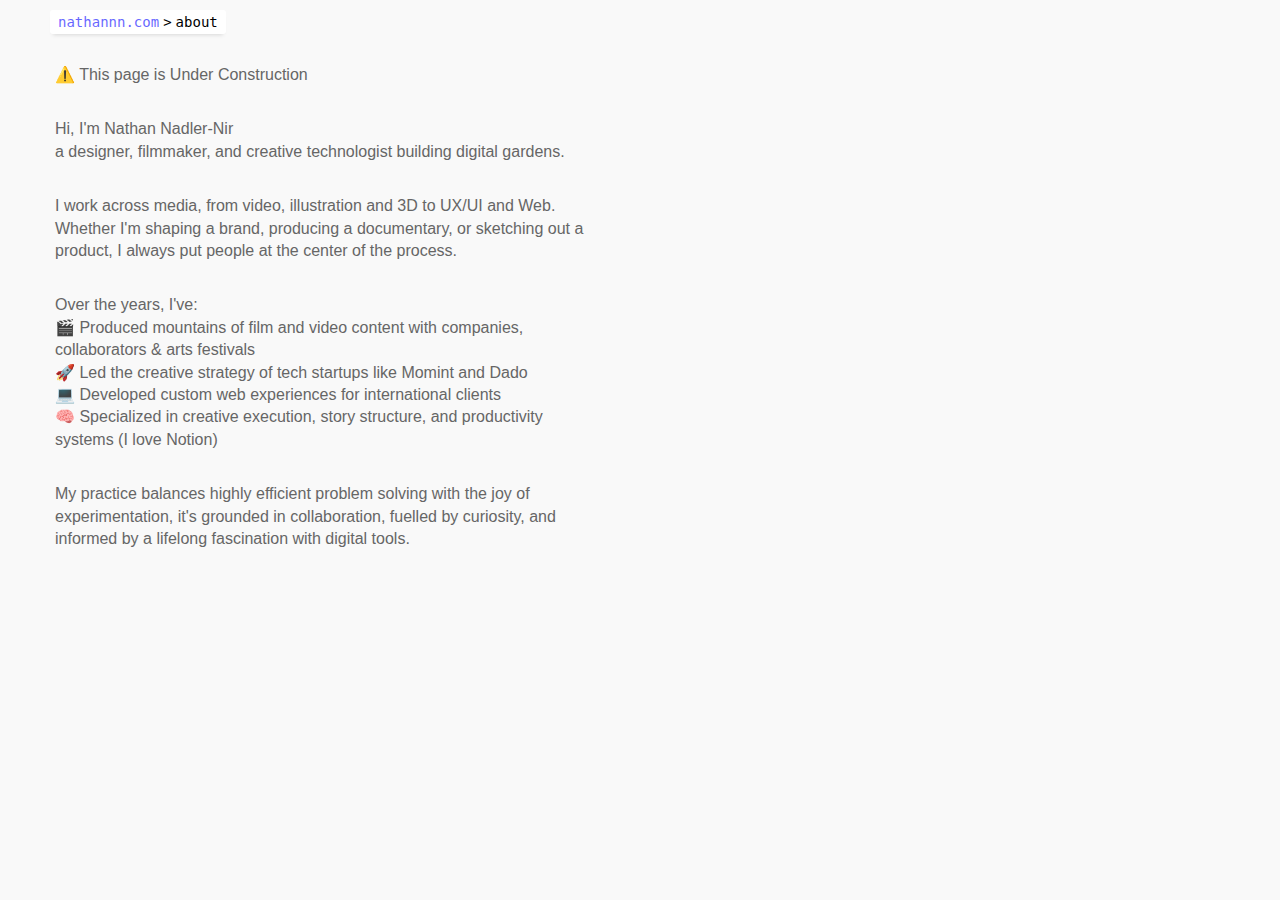
<file: about/index.html>
<!DOCTYPE html>
<html lang="en">
  <head>
    <link rel="icon" href="/assets/icons/question-mark.gif" type="image/x-icon">
    <meta charset="UTF-8" />
    <meta name="viewport" content="width=device-width, initial-scale=1.0" />
    <title>About Nathan</title>
    <link rel="stylesheet" href="/styles.css">
  </head>
  <body class="about">

  <a href="/" class="breadcrumb-link-block">
      <div class="breadcrumb-link-text">nathannn.com</div>
      <div class="breadcrumb-link-arrow">></div>
      <div class="breadcrumb-link-description">about</div>
    </a>

<div class="about-p">
<p>⚠️ This page is Under Construction
<p>Hi, I'm Nathan Nadler-Nir
<br>a designer, filmmaker, and creative technologist building digital gardens.</p>
<p>I work across media, from video, illustration and 3D to UX/UI and Web. Whether I'm shaping a brand, producing a documentary, or sketching out a product, I always put people at the center of the process.</p>
<p>Over the years, I've:
<br>🎬 Produced mountains of film and video content with companies, collaborators & arts festivals
<br>🚀 Led the creative strategy of tech startups like Momint and Dado  
<br>💻 Developed custom web experiences for international clients
<br>🧠 Specialized in creative execution, story structure, and productivity systems (I love Notion)</p>
<p>My practice balances highly efficient problem solving with the joy of experimentation, it's grounded in collaboration, fuelled by curiosity, and informed by a lifelong fascination with digital tools.</p>
</div>
  </body>
</html>
</file>
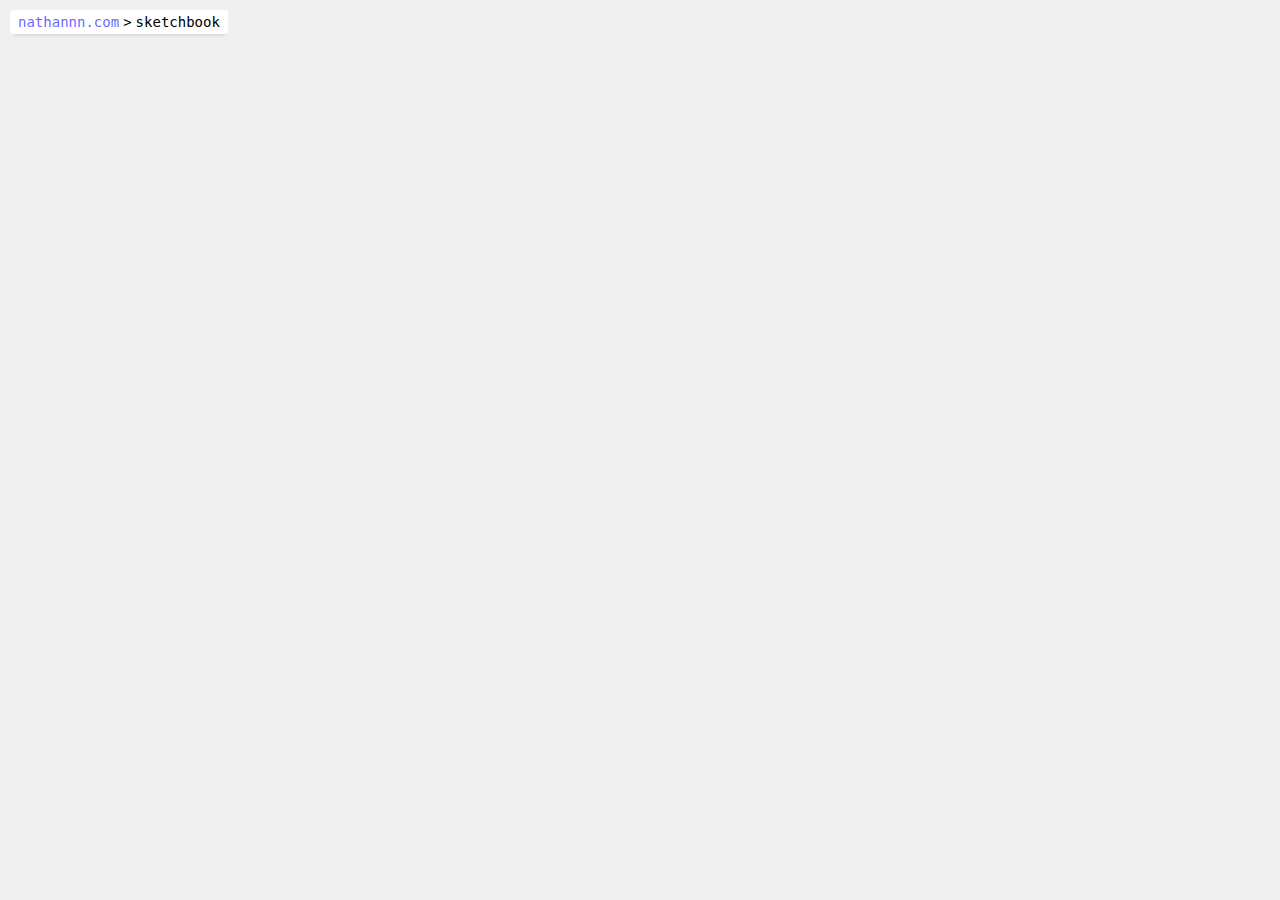
<file: sketchbook/index.html>
<!DOCTYPE html>
<html lang="en">
<head>
    <meta charset="UTF-8">
    <title>Nathan's Sketchbook</title>
    <link rel="stylesheet" href="styles.css">
    <link rel="icon" type="image/x-icon" href="/assets/icons/sketchbook.gif">
</head>
<body>
    <a href="/" class="breadcrumb-link-block">
        <div class="breadcrumb-link-text">nathannn.com</div>
        <div class="breadcrumb-link-arrow">></div>
        <div class="breadcrumb-link-description">sketchbook</div>
      </a>
      
    <script src="script.js"></script>
</body>
</html>
</file>
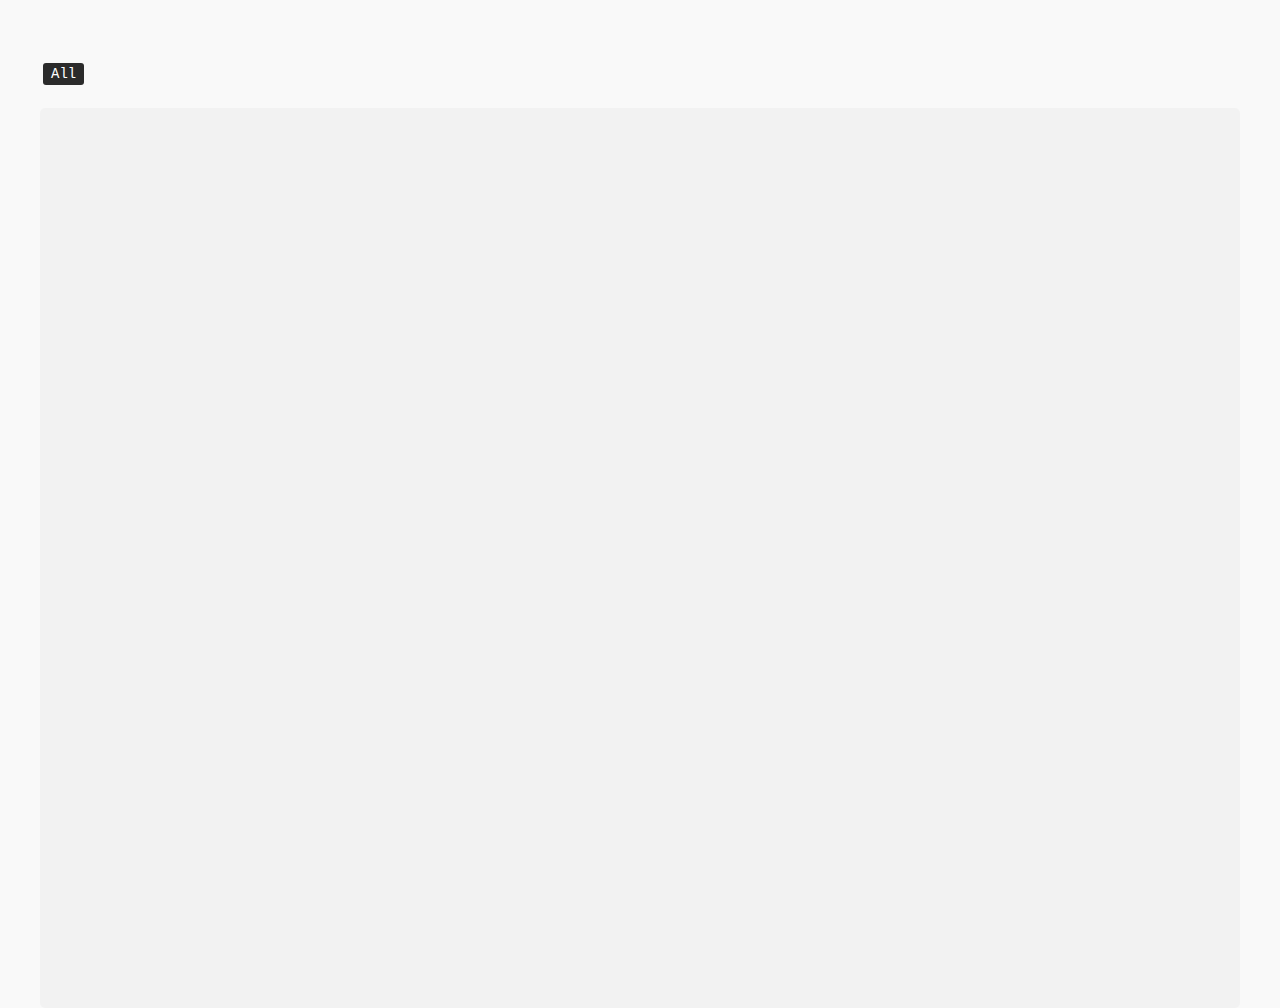
<file: work/index.html>
<!DOCTYPE html>
<html lang="en">
<head>
    <meta charset="UTF-8">
    <meta name="viewport" content="width=device-width, initial-scale=1.0">
    <title>Nathan's Work</title>
    <!-- Preconnect for Google Fonts -->
    <link rel="preconnect" href="https://fonts.googleapis.com">
    <link rel="preconnect" href="https://fonts.gstatic.com" crossorigin>
    <link rel="stylesheet" href="/styles.css">
    
</head>     
<body class="work">
    <!--<h1>Portfolio</h1>-->
    <div class="filter-controls" style="visibility: hidden">
        <!-- All buttons will be added dynamically -->
    </div>
    <div class="portfolio-grid" id="portfolioGrid">
        <!-- Portfolio items will be added here dynamically -->
    </div>

    <div id="portfolioModal" class="modal">
        <div class="modal-content">
            <div id="modalHeader">
                <h3 id="modalPortfolioName"></h3>
                <div id="modalPortfolioTags" class="portfolio-tags"></div>
                <span class="close">&times;</span>
            </div>
            <div id="modalVideoContainer"></div>
            <div id="modalDescription"></div>
        </div>
    </div>

    <script>
        // Constants for Google Sheets integration
        const SHEET_ID = '2PACX-1vQg73EGWJtcY7cNZMQPqgWjRkFQCF5s1MKZbpJ2UxEX9cOzov0_08f15U-eirCxca4eGFLbdM_9E8ik';
        const SHEET_URL = `https://docs.google.com/spreadsheets/d/e/${SHEET_ID}/pub?output=csv`;

        // Normalize file paths to use forward slashes for URLs
        function normalizePath(path) {
            if (!path) return '';
            // If it's already a URL, return it as is
            if (path.startsWith('http://') || path.startsWith('https://')) {
                return path;
            }
            // Replace backslashes with forward slashes and ensure proper relative path
            let normalized = path.replace(/\\/g, '/');
            // If the path doesn't start with a slash or dot, make it relative
            if (!normalized.startsWith('/') && !normalized.startsWith('.')) {
                normalized = '../' + normalized;
            }
            return normalized;
        }

        // DOM elements
        const portfolioGrid = document.getElementById('portfolioGrid');
        const filterControls = document.querySelector('.filter-controls');        // Data storage
        let allItems = [];
        const categories = new Set();
        const types = new Set();
        const animatedItems = new Map(); // Track which items have been animated in each filter

        // Sanitize data to prevent XSS attacks
        function sanitizeHTML(str) {
            const temp = document.createElement('div');
            temp.textContent = str;
            return temp.innerHTML;
        }

        // Fetch portfolio data from Google Sheets
        async function fetchPortfolioData() {
            try {
                const response = await fetch(SHEET_URL);
                if (!response.ok) throw new Error('Failed to fetch data');
                const csvData = await response.text();
                return parseCSV(csvData);
            } catch (error) {
                console.error('Error fetching portfolio data:', error);
                portfolioGrid.innerHTML = '<p>Error loading portfolio data. Please try again later.</p>';
                return [];
            }
        }

        // Parse CSV data into a usable format
        function parseCSV(csvText) {
            const lines = csvText.split('\n');
            const headers = lines[0].split(',').map(header => header.trim().replace(/"/g, ''));
            return lines.slice(1).map(line => {
                const entries = [];
                let currentEntry = '';
                let insideQuotes = false;

                for (let char of line) {
                    if (char === '"') insideQuotes = !insideQuotes;
                    else if (char === ',' && !insideQuotes) {
                        entries.push(currentEntry.trim().replace(/"/g, ''));
                        currentEntry = '';
                    } else currentEntry += char;
                }
                entries.push(currentEntry.trim().replace(/"/g, ''));

                const entry = {};
                headers.forEach((header, index) => {
                    entry[header.toLowerCase()] = entries[index] || '';
                });
                return entry;
            }).filter(item => item.name);
        }

        // renderPortfolio function with lazy loading
        function renderPortfolio(items) {
            portfolioGrid.innerHTML = '';
            items.forEach((item, index) => {
                const portfolioItem = document.createElement('div');
                portfolioItem.className = 'portfolio-item';
                portfolioItem.dataset.category = sanitizeHTML(item.category || '');
                portfolioItem.dataset.type = sanitizeHTML(item.type || '');

                const tags = item.tags ? item.tags.split(',').map(tag => sanitizeHTML(tag.trim())) : [];
                const isThumbnailVideo = item['thumbnail url'] && /\.(mp4|webm|ogg)$/.test(item['thumbnail url']);
                const thumbnailUrl = item['thumbnail url'] ? normalizePath(item['thumbnail url']) : 'https://via.placeholder.com/300x200?text=No+Image';
                const thumbnailContent = isThumbnailVideo
                    ? `<video class="thumbnail" src="${sanitizeHTML(thumbnailUrl)}" 
                        type="video/webm" 
                        preload="metadata"
                        loading="lazy">
                        Your browser does not support the video tag.
                       </video>`
                    : `<div class="thumbnail" style="background-image: url('${sanitizeHTML(thumbnailUrl)}')" loading="lazy"></div>`;

                portfolioItem.innerHTML = `
                    <div>
                        ${thumbnailContent}
                        <div class="portfolio-content">
                            <div class="portfolio-subtitle">${sanitizeHTML(item.subtitle || '')}</div>
                            <div class="portfolio-bwrap">
                                <h3 class="portfolio-name">${sanitizeHTML(item.name || 'Untitled')}</h3>
                                <div class="portfolio-tags">
                                    ${tags.map(tag => `<span class="tag" data-tag="${sanitizeHTML(tag.toLowerCase())}">${sanitizeHTML(tag)}</span>`).join('')}
                                </div>
                            </div>
                            <div class="portfolio-client">${item.client ? 'Client: ' + sanitizeHTML(item.client) : ''}</div>
                        </div>
                    </div>
                `;                
                portfolioItem.addEventListener('click', () => {
                    if (item['off-site']?.toLowerCase() === 'yes' && item['external project link']) {
                        // Open external link in new tab for off-site items
                        window.open(item['external project link'], '_blank', 'noopener noreferrer');
                    } else {
                        // Open modal for regular items
                        openModal(item['external project link'], item.description, item.name, tags);
                    }
                });

                // Get current filter from URL or default to 'all'
                const currentFilter = window.location.hash.replace(/^#?\/?/, '').toLowerCase() || 'all';
                
                // Check if this item has been animated in this filter
                const itemKey = `${item.name}-${currentFilter}`;
                if (!animatedItems.has(itemKey)) {
                    setTimeout(() => {
                        portfolioItem.classList.add('animate-in'); // Add class to trigger animation
                        portfolioItem.classList.add('hover-ready'); // Add class to enable hover effect
                        animatedItems.set(itemKey, true);
                    }, index * 100);
                } else {
                    portfolioItem.classList.add('animate-in', 'hover-ready');
                }

                portfolioGrid.appendChild(portfolioItem);

                if (item.category) categories.add(item.category);
                if (item.type) types.add(item.type);
            });
        }

        // Open modal with portfolio details
        function openModal(externalLink, description, name, tags) {
            const modal = document.getElementById('portfolioModal');
            const modalVideoContainer = document.getElementById('modalVideoContainer');
            const modalDescription = document.getElementById('modalDescription');
            const modalPortfolioName = document.getElementById('modalPortfolioName');
            const modalPortfolioTags = document.getElementById('modalPortfolioTags');
            const closeButton = modal.querySelector('.close');
            const focusableElements = 'button, [href], input, select, textarea, [tabindex]:not([tabindex="-1"])';
            const firstFocusableElement = modal.querySelectorAll(focusableElements)[0];
            const focusableContent = modal.querySelectorAll(focusableElements);
            const lastFocusableElement = focusableContent[focusableContent.length - 1];
            let previouslyFocusedElement = document.activeElement;

            modalPortfolioName.textContent = name || 'Untitled';
            modalPortfolioTags.innerHTML = tags.map(tag => `<span class="tag" data-tag="${tag.toLowerCase()}">${tag}</span>`).join('');

            if (externalLink) {
                let embedContent = '';

                if (externalLink.match(/\.(jpg|jpeg|png|gif)$/i)) {
                    embedContent = `<img src="${externalLink}" alt="${name}">`;
                } else if (externalLink.match(/\.(webm|mp4|ogg)$/i)) {
                    embedContent = `<video src="${externalLink}" autoplay muted loop playsinline controls></video>`;
                } else if (externalLink.includes('youtube.com') || externalLink.includes('youtu.be')) {
                    let embedUrl = '';
                    if (externalLink.includes('youtube.com')) {
                        const urlParams = new URL(externalLink).searchParams;
                        const videoId = urlParams.get('v');
                        const playlistId = urlParams.get('list');
                        embedUrl = playlistId
                            ? `https://www.youtube.com/embed/videoseries?list=${playlistId}`
                            : videoId
                                ? `https://www.youtube.com/embed/${videoId}`
                                : '';
                    } else if (externalLink.includes('youtu.be')) {
                        const videoId = externalLink.split('/').pop();
                        embedUrl = `https://www.youtube.com/embed/${videoId}`;
                    }
                    embedContent = embedUrl
                        ? `<iframe src="${embedUrl}" frameborder="0" allowfullscreen></iframe>`
                        : '<p>No video</p>';
                } else if (externalLink.includes('soundcloud.com')) {
                    // Handle SoundCloud embeds
                    const soundCloudUrl = encodeURIComponent(externalLink);
                    embedContent = `<iframe 
                        width="100%" 
                        height="166" 
                        scrolling="no" 
                        frameborder="no" 
                        src="https://w.soundcloud.com/player/?url=${soundCloudUrl}&color=%23ff5500&auto_play=false&hide_related=true&show_comments=false&show_user=true&show_reposts=false&show_teaser=false"
                    ></iframe>`;
                } else {
                    embedContent = '<p>Unsupported content type</p>';
                }

                modalVideoContainer.innerHTML = embedContent;
            } else {
                modalVideoContainer.innerHTML = '<p>No content available</p>';
            }

            modalDescription.innerHTML = description || '<p>No description</p>';
            modal.style.display = 'block';

            // Trap focus within the modal
            function trapFocus(event) {
                if (event.key === 'Tab') {
                    if (event.shiftKey) { // Shift + Tab
                        if (document.activeElement === firstFocusableElement) {
                            event.preventDefault();
                            lastFocusableElement.focus();
                        }
                    } else { // Tab
                        if (document.activeElement === lastFocusableElement) {
                            event.preventDefault();
                            firstFocusableElement.focus();
                        }
                    }
                }
            }

            // Close modal with ESC key
            function handleKeydown(event) {
                if (event.key === 'Escape') {
                    closeModal();
                } else {
                    trapFocus(event);
                }
            }

            // Close modal and restore focus
            function closeModal() {
                modal.style.display = 'none';
                modalVideoContainer.innerHTML = '';
                modalDescription.innerHTML = '';
                document.removeEventListener('keydown', handleKeydown);
                previouslyFocusedElement.focus();
            }

            closeButton.onclick = closeModal;

            window.onclick = (event) => {
                if (event.target === modal) {
                    closeModal();
                }
            };

            document.addEventListener('keydown', handleKeydown);

            // Set focus to the first focusable element in the modal
            firstFocusableElement.focus();
        }

        // Create filter buttons dynamically based on tags
        function createFilterButtons() {
            const tagsSet = new Set(['all']); // Add 'all' as the first filter

            // Collect all unique tags from the portfolio items
            allItems.forEach(item => {
                if (item.tags) {
                    item.tags.split(',').forEach(tag => {
                        tagsSet.add(tag.trim());
                    });
                }
            });

            // Clear existing buttons
            filterControls.innerHTML = '';

            // Create buttons for all filters, including 'all'
            Array.from(tagsSet).forEach(tag => {
                const button = document.createElement('button');
                button.className = 'filter-btn';
                button.dataset.filter = tag.toLowerCase();
                button.textContent = tag === 'all' ? 'All' : tag;
                if (tag === 'all') button.classList.add('active');
                filterControls.appendChild(button);
            });

            // Add event listeners to filter buttons
            document.querySelectorAll('.filter-btn').forEach(btn => {
                btn.addEventListener('click', function(e) {
                    const filter = this.dataset.filter;
                    
                    // Update URL without triggering hashchange
                    if (filter === 'all') {
                        history.replaceState(null, '', window.location.pathname);
                    } else {
                        history.replaceState(null, '', `#${filter}`);
                    }

                    // Update active state and filter items
                    document.querySelectorAll('.filter-btn').forEach(b => b.classList.remove('active'));
                    this.classList.add('active');

                    if (filter === 'all') {
                        renderPortfolio(allItems);
                    } else {
                        const filteredItems = allItems.filter(item =>
                            item.tags && item.tags.split(',').map(tag => tag.trim().toLowerCase()).includes(filter)
                        );
                        renderPortfolio(filteredItems);
                    }
                });
            });

            // Show the filter controls once everything is ready
            filterControls.style.visibility = 'visible';
        }

        // Initialize portfolio
        async function initPortfolio() {
            try {
                allItems = await fetchPortfolioData();
                createFilterButtons();
                
                // Handle initial hash after buttons are created
                const initialHash = window.location.hash.replace(/^#?\/?/, '').toLowerCase();
                if (initialHash) {
                    const targetButton = document.querySelector(`[data-filter="${initialHash}"]`);
                    if (targetButton) {
                        targetButton.click();
                    } else {
                        renderPortfolio(allItems);
                    }
                } else {
                    renderPortfolio(allItems);
                }
            } catch (error) {
                console.error('Failed to initialize portfolio:', error);
                portfolioGrid.innerHTML = '<p>Error loading portfolio data. Please try again later.</p>';
            }
        }

        // Handle URL hash changes
        function handleHashChange() {
            // Remove leading slash if present and get hash
            const hash = window.location.hash.replace(/^#?\/?/, '').toLowerCase();
            const filterButtons = document.querySelectorAll('.filter-btn');
            
            // Find matching filter button
            const targetButton = Array.from(filterButtons).find(btn => 
                btn.dataset.filter === hash || (hash === '' && btn.dataset.filter === 'all')
            );
            
            if (targetButton) {
                targetButton.click();
            } else if (hash) {
                const allButton = document.querySelector('[data-filter="all"]');
                allButton.click();
            }
        }

        // Add event listeners before initializing
        window.addEventListener('hashchange', handleHashChange);
        initPortfolio();
    </script>
</body>
</html>
</file>
<file: styles.css>
/* #region Variables & Imports */
:root {
    --BG: #F9F9F9;
    --clear: white;
    --Smoke: #D3D3D3;
    --text-primary: #000000;
    --text-secondary: #666666;
    --nav-link: rgb(0, 0, 255);
    --tag-bg: #eeeeeeb0;
    --form-bg: #EDEDED;
    --form-text: #000000;
    --form-text-secondary: rgba(0, 0, 0, 0.60);
    --button-bg: #D8FFE4;
    --input-border: #000000;
}

body.dark-mode {
    --BG: #1a1a1a;
    --clear: #2d2d2d;
    --Smoke: #404040;
    --text-primary: #ffffff;
    --text-secondary: #b3b3b3;
    --nav-link: rgb(246, 246, 246);
    --tag-bg: #eeeeeeb0;
    --form-bg: #2d2d2d;
    --form-text: #ffffff;
    --form-text-secondary: rgba(255, 255, 255, 0.60);
    --button-bg: #1a4d2e;
    --input-border: #ffffff;
}

@import url('https://fonts.googleapis.com/css2?family=Roboto+Flex:wght@100..900&display=swap');
/* #endregion */
/* #region Base Styles */
body {
    font-family: 'Roboto Flex', sans-serif;
    margin: 0 auto;
    padding: 0;
    background-color: var(--BG);
    color: var(--text-primary);
    transition: all 0.3s ease;
    max-width: 1200px;
}

.container {
    width: 100%;
    max-width: 1200px;
    margin: 0 auto;
    padding: 20px;
}
/* #endregion */
/* #region Header & Navigation */
.header {
    width: 100%;
    max-width: 340px;
    display: flex;
    justify-content: space-between;
    align-items: center;
    padding: 15px;
    background: transparent;
}

.nav-link {
    color: var(--nav-link);
    font-family: "Roboto Mono", monospace;
    font-size: 16px;
    text-decoration: none;
    -webkit-tap-highlight-color: transparent; /* Removes tap highlight on iOS */
}

.menu-icon,
.icon {
    width: 20px;
    height: 20px;
}

.mode-toggle {
    
   display:none;
}

#theme-toggle {

    background: none;
    border: none;
    cursor: pointer;
    font-size: 1rem;
    padding: 0.5rem;
    border-radius: 50%;
    transition: background-color 0.3s ease, opacity 0.3s;
    opacity: 0.8;
}

#theme-toggle:hover {
    background-color: var(--Smoke);
    opacity: 1;
}

.breadcrumb-link-block {
    position: absolute;
    top: 10px;
    left: 10px;
    font-family: 'Roboto Mono', monospace;
    display: inline-flex;
    justify-content: center;
    align-items: center;
    gap: 4px;
    padding: 4px 8px;
    background: #ffffff;
    box-shadow: 0px 4px 4px -3px rgba(0, 0, 0, 0.132);
    border: 0px solid #00000044;
    border-radius: 3px;
    text-decoration: none;
    z-index: 999;
    color: #000000;
    font-size: 14px;
    font-weight: 400;
  }
  
  .breadcrumb-link-text{
opacity: 60%;
color: #0000ff;

  }

  .breadcrumb-link-text:hover{ 
    text-decoration: underline;
    opacity: 100%;
}

  .breadcrumb-link-arrow,
  .breadcrumb-link-description {
    
    word-wrap: break-word;
  }



/* #endregion */
/* #region Home specific */

body.home {
  display: flex;
  flex-direction: column;
  align-items: center;
  gap: 20px ;
  padding: 20px;
  padding-top: 60px;
}

@media (min-width: 768px) {
    body.home {
        height: 100vh;
        display: flex;
        flex-direction: column;
        justify-content: center;
        align-items: center;
        padding-top: 0px;
    }
}

.home .box {
    display: flex;
    flex-direction: column;
    align-items: left;
    gap: 20px;
}

@media (min-width: 768px) {
    .home .box {
        flex-direction: row-reverse;
        align-items: top;
        gap: 30px;
    }
}

.home .profile-card {
    
    width: 100%;
    max-width: 320px;
    background: var(--clear);
    border-radius: 10px 10px 0px 0px;
    border: 1px solid var(--form-bg);
    padding: 15px;
    display: inline-flex;
    align-items: center;
    gap: 15px;
}

.home .status {
    background: var(--form-bg);
    border-radius: 0px 0px 10px 10px;
    border: 1px solid var(--form-bg);
    padding: 6px 15px 10px 15px;
    display: inline-flex;
    gap: 10px;
    margin-bottom: 25px;
    font-family: 'Roboto Mono', monospace;
    font-size: 14px;
}
.home .status-text {
    opacity: 0.7;
    text-align: center;
}

.home .status-text a {
    color: var(--text-primary);
    
}
.home .blocks-flex {
    display: flex;
    flex-direction: column;
    justify-content: space-between;
    gap: 10px;
}

@media (max-width: 768px) {
    .home .blocks-flex {
        display: flex;
        flex-direction: column;
        align-items: left;
        justify-content: left;
        gap: 20px;
    }
}

.reel-link {
    position: relative;
    overflow: hidden;
    border-radius: 16px;
    border: 1px solid #2222227e;
    transition: transform 0.2s ease;
  }

  /* Centered Play Button Overlay */
  .play-overlay {
    position: absolute;
    top: 0; left: 0; width: 100%; height: 100%;
    display: flex; align-items: center; justify-content: center;
    background: rgba(0,0,0,0.1); /* Subtle tint on load */
    z-index: 2;
    transition: opacity 0.3s ease;
  }

  .play-button-icon {
    width: 0; height: 0;
    border-top: 15px solid transparent;
    border-bottom: 15px solid transparent;
    border-left: 25px solid white; /* The triangle */
    filter: drop-shadow(0px 4px 10px rgba(0,0,0,0.3));
  }

  /* Hide overlay when video is playing */
  .playing .play-overlay {
    opacity: 0;
    pointer-events: none;
  }

.profile-pic,
.profile-image {
    width: 35px;
    height: 35px;
    border-radius: 100%;
transition: transform 0.3s ease; /* Add transition */
}

.profile-pic:hover,
.profile-image:hover {
    transform: scale(1.6); /* Grow by 10% on hover */
}

.profile-info{
    font-family:'Roboto', monospace;
    font-size: 14px;
}
.home .nav-menu {
    height: 100%;
    width: auto;
    max-width: 340px;
    border-radius: 0px;
    border: 0px solid var(--Smoke);
    overflow: hidden;
}

.home .nav-item {
    padding: 15px 20px;
    border-top: 0px solid var(--Smoke);
    display: flex;
    align-items: center;
    gap: 8px;
    opacity: 0;
    text-decoration: none;
}

.home .nav-link-item:hover, .nav-item:hover {
    background: var(--clear);
    
    cursor: pointer;
}

.home .nav-link-item:hover .nav-link, 
.nav-item:hover .nav-link {
    text-decoration: underline;
    text-decoration-color: var(--nav-link);
}

/* Remove or comment out the original nav-link hover style */
/* .nav-link:hover {
    text-decoration: underline;
    text-decoration-color: var(--nav-link);
} */

.home .nav-item.first-item {
    border-top: none;
    padding-bottom: 10px;
    
}

.home .submenu {
    padding-left: 30px;
    display: flex;
    gap: 20px;
}

.home .submenu-content {
    width: 100%;
    
    padding-bottom: 10px;
    
    display: flex;
    flex-direction: column;
    border-left: 1px solid #d3d3d37e;
    gap: 0px;
}

.home .nav-link-item {
    padding: 12px 30px 12px 15px;
    width: 100%;
    display: flex;
    align-items: center;
    gap: 10px;
    opacity: 0;
    text-decoration: none
}

/* #endregion */
/* #region Portfolio Page Specific */
body.work {
  padding: 60px 20px;
}

.work .breadcrumb-link-block{
    position: relative;
    top: 0;
    left: 0;
    margin-bottom: 20px;
}


.filter-controls {
    margin-bottom: 20px;
}

.filter-controls button {
    margin: 3px;
    font-family: 'Roboto', monospace;
    font-size: 14px;
    background: var(--clear);
    padding: 3px 8px;
    border-radius: 3px;
    border: none;
    cursor: pointer;
    color: var(--text-primary); /* Add this line to ensure consistent text color */
}

.filter-controls button:hover {
    background: #eeeeee;
}

.filter-controls button.active {
    background: #2b2b2b;
    color: #fff;
}


.portfolio-grid::before {
    content: '';
    position: absolute;
    width: 1200px;
    max-width: 100%;
    height: 100%;
    background: #00000007;
    z-index: -10;
    pointer-events: none;
    transition: opacity 0.4s ease;
    border-radius: 5px;
}

.portfolio-grid.loaded::before {
    opacity: 0;
}

.portfolio-grid {
    display: grid;
    grid-template-columns: repeat(auto-fill, minmax(300px, 1fr));
    gap: 10px;
    
}

.portfolio-item {
    position: relative;
    border-radius: 3px;
    overflow: hidden;
    opacity: 0;
    filter: brightness(200);
    transform: translateY(0px);
    transition: opacity .5s ease, transform 0.3s ease-out;
    cursor: pointer;
}

.portfolio-item.animate-in {
    opacity: 1;
    filter: brightness(1);
    transform: translateY(0);
}

.portfolio-item.hover-ready:hover {
    transform: translateY(-5px);
}


.thumbnail {
    width: 100%;
    aspect-ratio: 16/9;
    background-color: #f0f0f0;
    background-size: cover;
    background-position: center;
    border-radius: 3px;
    outline: 1.5px solid rgba(0, 0, 0, 0.084);
    outline-offset: -1.5px;
    box-shadow:inset 0 0 6px #ffffff51
}


.portfolio-item:not(.animate-in) .thumbnail {
    background: linear-gradient(90deg, #f0f0f0 25%, #e0e0e0 50%, #f0f0f0 75%);
    background-size: 200% 100%;
    animation: skeleton-loading 1.5s infinite;
}

.portfolio-item:not(.animate-in) .thumbnail::before {
    content: '';
    display: block;
    padding-top: 66.67%; /* 3:2 aspect ratio, adjust as needed */
}

@keyframes skeleton-loading {
    0% {
        background-position: 200% 0;
    }
    100% {
        background-position: -200% 0;
    }
}




.portfolio-content {
    padding-top: 10px;
    padding-bottom: 20px;
    font-size: 12px;
}

.portfolio-bwrap {
    display: flex;
    gap: 5px;
    align-items: flex-start;
    opacity: 80%;
}

.portfolio-name {
    font-size: 14px;
    font-weight: 500;
    color: var(--text-primary);
    margin: 0 5px 0 0;
}

.portfolio-subtitle {
    font-size: 14px;
    color: var(--text-primary);
    margin-bottom: 5px;
}

.portfolio-client {
    display: none;
    color: var(--text-secondary);
    margin-bottom: 8px;
}

.portfolio-tags {
    display: flex;
    flex-wrap: wrap;
    gap: 5px;
}

.tag {
    font-family: 'Roboto', monospace;
    font-size: 12px;
    background: var(--tag-bg);
    padding: 2px 6px;
    border-radius: 3px;
}

.tag[data-tag="web"] {
    background-color: rgb(246, 203, 255);
}

.tag[data-tag="design"] {
    background-color: rgb(255, 249, 201);
}

.tag[data-tag="video"] {
    background-color: rgb(255, 218, 218);
}

.tag[data-tag="writing"] {
    background-color: rgb(194, 235, 255);
}

.tag[data-tag="music"] {
    background-color: rgb(213, 213, 213);
}

/* #endregion */

/* #region About Page Specific */
.about {
    margin: auto;
    
}

.about .box {
    position: relative;
    display: flex;
    flex-direction: column-reverse;

}

@media (min-width: 768px) {
    .about .box {
        position: relative;
        display: flex;
        flex-direction: row;
        align-items: top;
        gap: 0px;
    }
}



.about model-viewer {
  
  position: absolute;
  width: 90vh;
  height: 90vh;
  right: -15vh;
    background-color: transparent;
}

@media (max-width: 768px) {
.about model-viewer {
  
  position: relative;
    width: 100%;
  height: auto;
  aspect-ratio: 1;
  right: 0;
    
}
}

.about-p {
    max-width: 550px;
    min-width: 550px;
    margin:40px 15px;
    line-height: 140%;
    color: var(--text-secondary);

}

@media (max-width: 768px) {
    .about-p {
        max-width: 100%;
        min-width: auto;
        margin: 20px 0;
        padding: 0 15px;
    }
}

.about .blocks-flex {
    padding-top: 40px;
}

.about-p ul {
    padding-left: 15px;
}

.about-p li {
    margin-bottom: 10px;
}

.about-p a {
    color: var(--nav-link);
    text-decoration: none;
}

.about p {
    margin-bottom: 2em;
}

.about .breadcrumb-link-block {
    position: relative;
}



.about .contact-section {
  padding: 15px;
  position: relative;
  display: inline-flex;
  flex-direction: column;
  justify-content: left;
  gap: 20px;
  
}

.about .form-block {
  align-self: left;
  padding: 0;
  background: var(--bg);
}

.about .contact-form {
  display: flex;
  flex-direction: column;
  gap: 30px;
  align-items: start;
  margin-bottom: 40px;
}

.about .form-line {
  display: flex;
  justify-content: left;
  align-items: center;
  gap: 10px;
}


/* #endregion */

/* #region Modal Styles*/
.modal {
    display: none;
    position: fixed;
    z-index: 1000;
    left: 0;
    top: 0;
    width: 100%;
    height: 100%;
    overflow: auto;
    background-color: rgb(255, 255, 255);
}

.modal-content {
    background-color: var(--clear);
    margin: auto auto;
    padding: 60px 15px;
    border-radius: 3px;
    max-width: 700px;
    text-align: left;
}

.close {
    color: #aaa;
    font-size: 14px;
    cursor: pointer;
    margin-bottom: 40px;
    font-family: 'Roboto Mono', monospace;
    font-size: 14px;
    font-weight: 400;
}

.close:hover,
.close:focus {
    color: black;
}

#modalVideoContainer iframe {
    width: 100%;
    aspect-ratio: 16/9;
    border-radius: 3px;
    margin-bottom: 10px;
    border: none;
    background-color: #f0f0f0;
}

#modalVideoContainer video,
#modalVideoContainer img {
    width: 100%;
    border-radius: 3px;
    margin-bottom: 10px;
    background-color: #f0f0f0;
    outline: 2px solid rgba(0, 0, 0, 0.084);
    outline-offset: -1.5px;
    box-shadow:inset 0 0 6px #ffffff51
}

#modalDescription {
    line-height: 1.6;
    color: var(--text-secondary);
    margin-bottom: 30px;
}

#modalHeader {
    display: flex;
    align-items: center;
    margin-bottom: 10px;
}

#modalPortfolioName {
    font-size: 18px;
    font-weight: bold;
    margin: 0 10px 0 0;
    color: var(--text-primary);
}

#modalPortfolioTags {
    display: flex;
    flex-wrap: wrap;
    gap: 5px;
}
/* #endregion */
/* #region Utility Classes*/
.divider {
    height: 1px;
    background-color: var(--Smoke);
    margin: 10px 0;
}

.icon-note {
    width: 20px;
    height: 20px;
    background-color: var(--Smoke);
}

.client-logo-placeholder,
.client-text-placeholder {
    width: 100px;
    height: 50px;
    background-color: var(--Smoke);
}
/* #endregion */
/* #region Animations*/
@keyframes fadeIn {
    from {
        opacity: 0;
        transform: translateY(15px);
    }
    to {
        opacity: 1;
        transform: translateY(0);
    }
}

@keyframes grow {
    from {
        transform: scale(0.8);
    }
    
    to {
        transform: scale(1);
    }
}

.nav-item,
.submenu-content .nav-link-item {
    opacity: 0;
    animation: fadeIn 0.4s ease-out forwards;
}


/* #endregion */
/* #region Media Queries*/
@media (max-width: 768px) {
    .container {
        padding: 10px;
    }
    
    /* Prevent red highlight on tap for navigation items */
    .nav-item,
    .nav-link-item {
        -webkit-tap-highlight-color: transparent;
        user-select: none; /* Prevents text selection */
    }
    
    /* Ensure the hover effect works properly on touch devices */
    .nav-item:active,
    .nav-link-item:active {
        background: var(--clear);
    }
}

/* Contact Form Styles */
.contact-section {
  padding: 0px 20px;
  position: relative;
  display: inline-flex;
  flex-direction: column;
  justify-content: flex-start;
  align-items: center;
  gap: 20px;
}

.form-block {
  align-self: stretch;
  padding: 30px 40px;
  background: var(--form-bg);
  border-radius: 20px;
}

.contact-form {
  display: flex;
  flex-direction: column;
  gap: 30px;
  align-items: center;
}

.form-inputs {
  width: 271px;
  display: flex;
  flex-direction: column;
  gap: 15px;
}

.form-line {
  display: flex;
  justify-content: center;
  align-items: center;
  gap: 10px;
}

.form-line label {
  color: var(--form-text);
  font-size: 16px;
  font-family: 'Roboto Mono', monospace;
  font-weight: 400;
}

.recipient span {
  color: var(--form-text-secondary);
  font-size: 16px;
  font-family: 'Roboto Mono', monospace;
  text-decoration: underline;
}

.recipient a {
  color: var(--form-text-secondary);
  font-size: 16px;
  font-family: 'Roboto Mono', monospace;
  text-decoration: underline;
}

.recipient a:hover {
  opacity: 0.8;
}

.dropdown select,
.form-line input {
  padding: 4px 10px;
  background: var(--form-bg);
  border: none;
  border-bottom: 1px solid var(--input-border);
  font-family: 'Roboto Mono', monospace;
  font-size: 16px;
  color: var(--form-text);
  border-radius: 0; /* Add this to remove Safari's default border radius */
  -webkit-appearance: none; /* Add this to remove Safari's default styling */
  appearance: none; /* Add this for cross-browser consistency */
}

.dropdown select {
    background-image: url("data:image/svg+xml;utf8,<svg fill='black' height='24' viewBox='0 0 24 24' width='24' xmlns='http://www.w3.org/2000/svg'><path d='M7 10l5 5 5-5z'/></svg>");
    background-repeat: no-repeat;
    background-position: right 4px center;
    background-size: 16px;
    padding-right: 24px;
    cursor: pointer;
}

/* Add dark mode support for the dropdown arrow */
body.dark-mode .dropdown select {
    background-image: url("data:image/svg+xml;utf8,<svg fill='white' height='24' viewBox='0 0 24 24' width='24' xmlns='http://www.w3.org/2000/svg'><path d='M7 10l5 5 5-5z'/></svg>");
}

.submit-button {
  
  padding: 8px 16px;  /* Adjust padding to be more compact */
  background: var(--button-bg);
  box-shadow: 0px 4px 4px rgba(0, 0, 0, 0.20);
  border: none;
  border-radius: 5px;
  display: inline-flex;  /* Change to inline-flex */
  align-items: center;
  justify-content: center;
  font-family: 'Roboto Mono', monospace;
  font-size: 16px;
  font-weight: 400;
  cursor: pointer;
  color: var(--form-text);
  white-space: nowrap; /* Add this to prevent text wrapping */
  /* Remove min-width to let it hug the content */
  transition: all 0.12s ease;
}

.submit-button:hover {
    transform: translateY(-2px);
    box-shadow: 0px 6px 8px rgba(0, 0, 0, 0.25);
    filter: saturate(2.2);
}

img.chat-emoji {
  position: absolute;
  right: 10px;
  top: -10px;
  cursor: pointer;
  
}

img.chat-emoji:active {
  transform: rotate(-10deg) scale(0.95)!important;
}

.social-links {
    display: flex;
    justify-content: center;
    gap: 15px;
    row-gap: 8px;
    flex-wrap: wrap; /* Add this line */
}

.social-links a {
  color: var(--form-text-secondary);
  font-size: 13px;
  font-family: Roboto, sans-serif;
  text-decoration: none;
  line-height: 18px;
}

.social-links a:hover {
  text-decoration: underline;
}

/* Update SVG color in submit button for dark mode */
body.dark-mode .submit-button svg path {
  stroke: var(--form-text);
}
/* #endregion */


.toolkit iframe {
    display: none;
    width: 100vw;
    height: 100vh;
    display: block;
}

.toolkit {
    max-width: none;
}

.shop iframe {
    display: none;
    width: 100vw;
    height: 100vh;
    display: block;
}

.shop {
    max-width: none;
}
</file>
<file: sketchbook/styles.css>
/* Style for the entire body */
body {
    margin: 0; /* Remove default margin */
    height: 100vh; /* Set height to viewport height */
    overflow: hidden; /* Hide content that overflows the viewport */
    background-color: #f0f0f0; /* Light gray background color */
    user-select: none; /* Disable text selection */
    font-family: 'Roboto Mono', monospace;
}

/*Link button*/
.breadcrumb-link-block {
    margin: 10px;
    display: inline-flex;
    justify-content: center;
    align-items: center;
    gap: 4px;
    padding: 4px 8px;
    background: #ffffff;
    box-shadow: 0px 4px 4px -3px rgba(0, 0, 0, 0.132);
    border: 0px solid #00000044;
    border-radius: 3px;
    text-decoration: none;
    position: absolute;
    z-index: 999;
    color: #000000;
    font-size: 14px;
    font-weight: 400;
  }
  
  .breadcrumb-link-text{
opacity: 60%;
color: #0000ff;

  }

  .breadcrumb-link-text:hover{ 
    text-decoration: underline;
    opacity: 100%;
}

  .breadcrumb-link-arrow,
  .breadcrumb-link-description {
    
    word-wrap: break-word;
  }

/* Style for the draggable image container */
.image-container {
    position: absolute; /* Position absolutely within the viewport */
    cursor: move; /* Change cursor to 'move' when hovering */
    resize: both; /* Enable resizing in both directions */
    overflow: auto; /* Enable scrolling for overflow */
    border: 1px dashed #616161; /* Dashed border for visibility */
    opacity: 0; /* Start with opacity 0 */
    transition: opacity 0.1s ease; /* Add smooth transition */
    background-color: #ffffff78;
}

/* Add a class for loaded images */
.image-container.loaded {
    opacity: 1;
}

/* Style for the images within the container */
.image-container img {
    width: 100%; /* Restrict image width to container width */
    height: 100%; /* Restrict image height to container height */
    display: block; /* Ensure the image is block-level for proper resizing */
}
</file>
